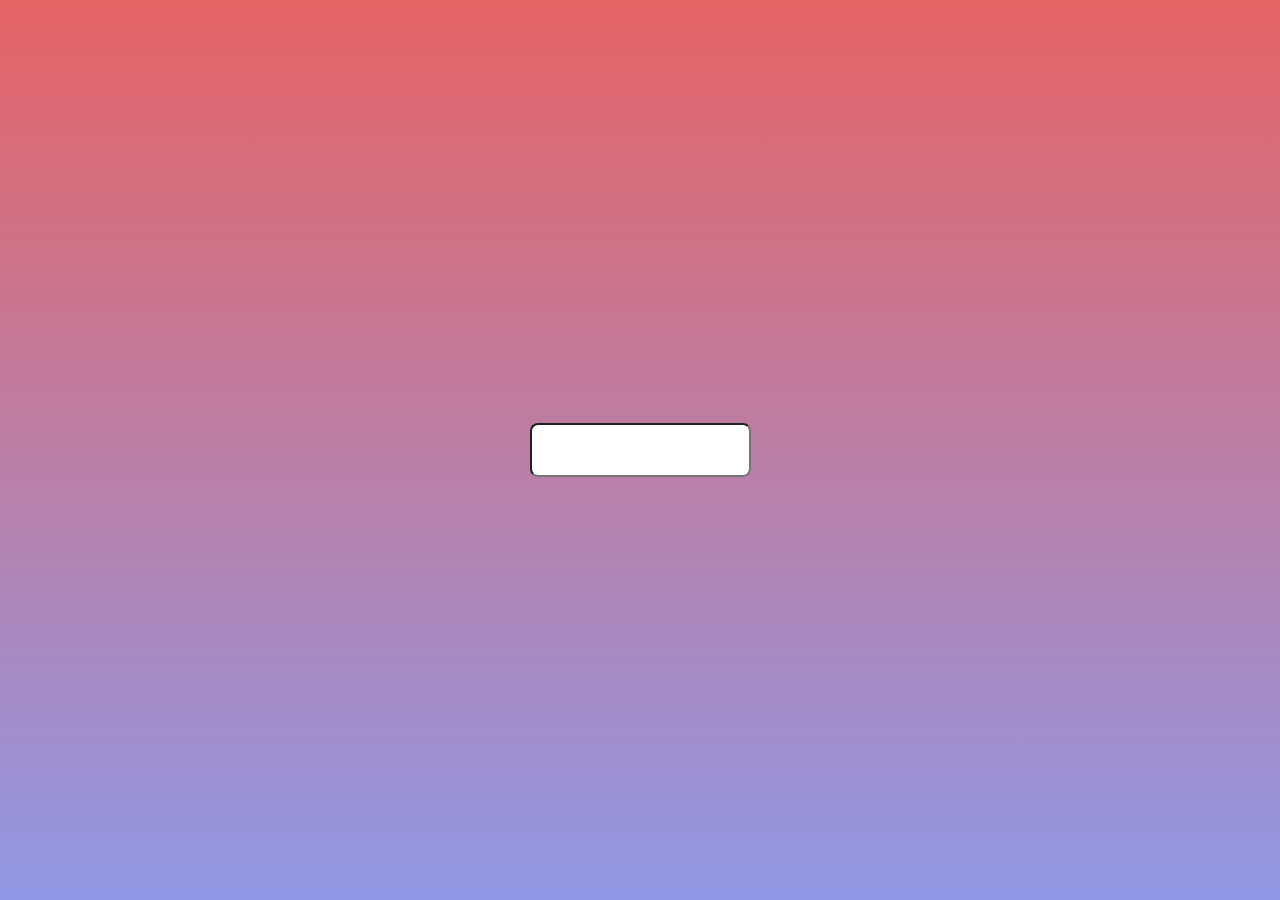
<file: jsb-8/1.html>
<!DOCTYPE html>
<html lang="ru" class="html">
<head>
    <meta charset="UTF-8">
    <meta http-equiv="X-UA-Compatible" content="IE=edge">
    <meta name="viewport" content="width=device-width, initial-scale=1.0">
    <title>Task 1</title>
    <link rel="stylesheet" href="./style/style.css">
</head>
<body class="body">
    
    <section class="exc">
        <input type="text" class="exc__input">
    </section>

    <script src="./js/1.js"></script>
</body>
</html>
</file>
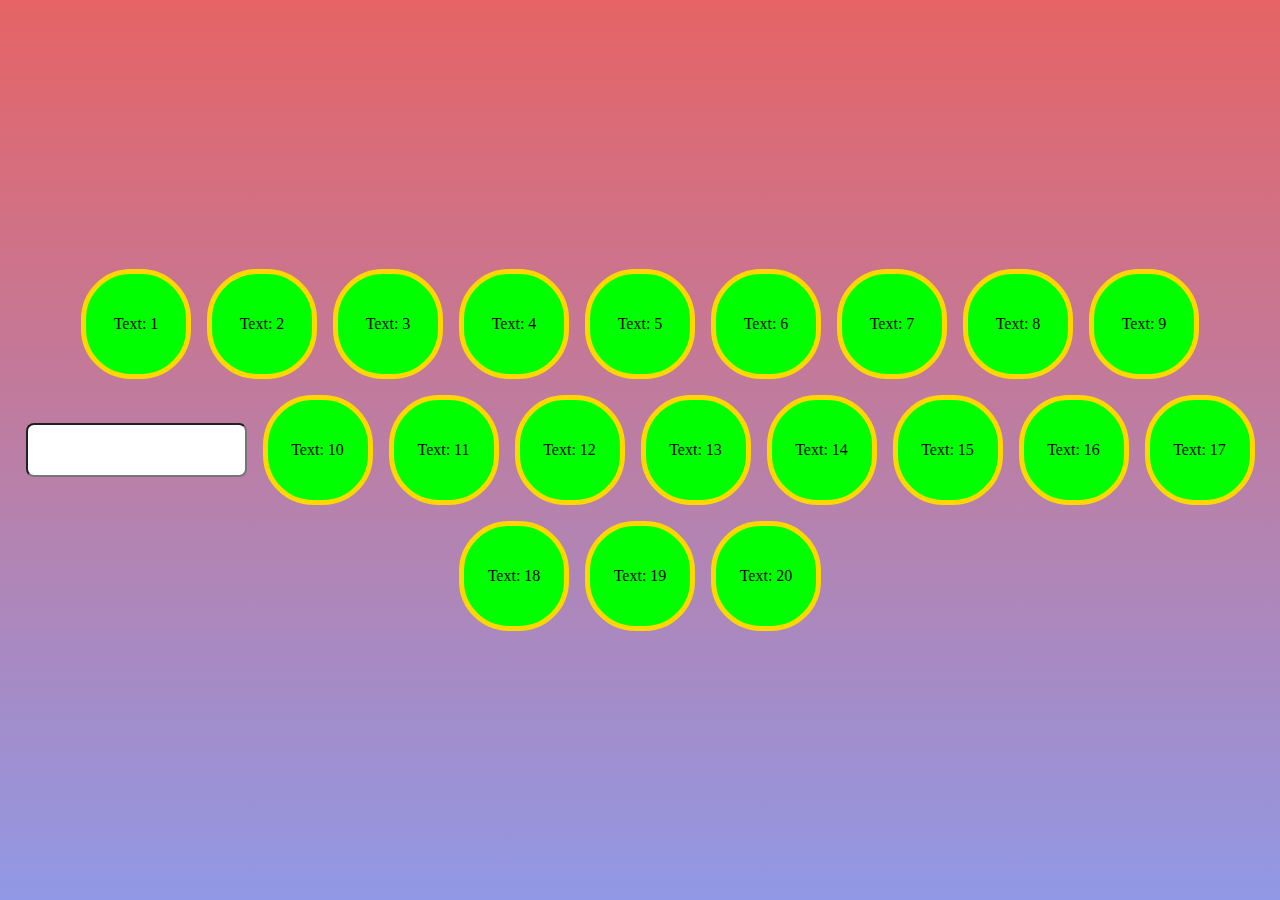
<file: jsb-8/2.html>
<!DOCTYPE html>
<html lang="ru" class="html">
<head>
    <meta charset="UTF-8">
    <meta http-equiv="X-UA-Compatible" content="IE=edge">
    <meta name="viewport" content="width=device-width, initial-scale=1.0">
    <title>Task 2</title>
    <link rel="stylesheet" href="./style/style.css">
</head>
<body class="body">
    
    <section class="exc exc_row">
        <div class="exc__neighbor">Text: 1</div>
        <div class="exc__neighbor">Text: 2</div>
        <div class="exc__neighbor">Text: 3</div>
        <div class="exc__neighbor">Text: 4</div>
        <div class="exc__neighbor">Text: 5</div>
        <div class="exc__neighbor">Text: 6</div>
        <div class="exc__neighbor">Text: 7</div>
        <div class="exc__neighbor">Text: 8</div>
        <div class="exc__neighbor">Text: 9</div>
        <input type="text" class="exc__input">
        <div class="exc__neighbor">Text: 10</div>
        <div class="exc__neighbor">Text: 11</div>
        <div class="exc__neighbor">Text: 12</div>
        <div class="exc__neighbor">Text: 13</div>
        <div class="exc__neighbor">Text: 14</div>
        <div class="exc__neighbor">Text: 15</div>
        <div class="exc__neighbor">Text: 16</div>
        <div class="exc__neighbor">Text: 17</div>
        <div class="exc__neighbor">Text: 18</div>
        <div class="exc__neighbor">Text: 19</div>
        <div class="exc__neighbor">Text: 20</div>
    </section>

    <script src="./js/2.js"></script>
</body>
</html>
</file>
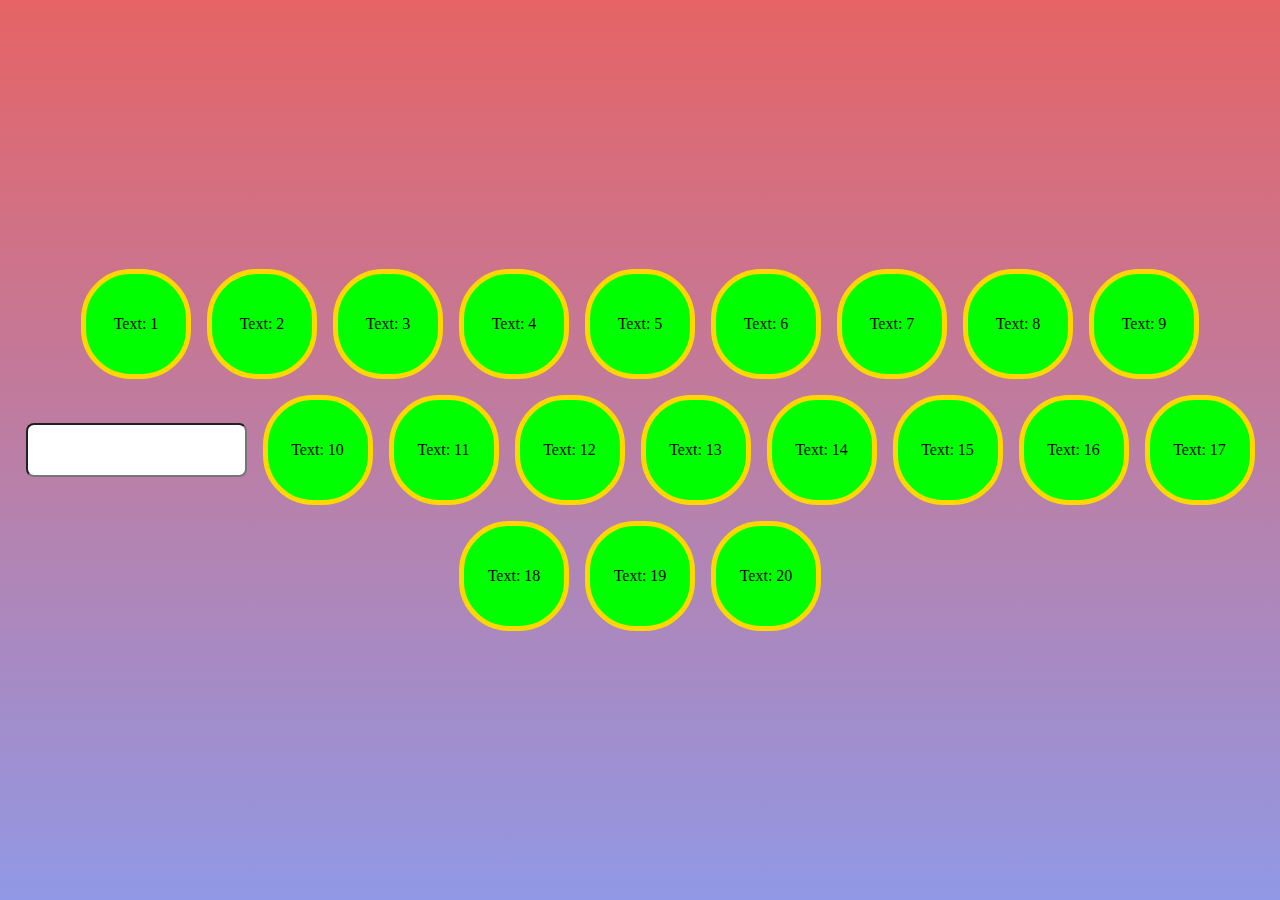
<file: jsb-8/3*.html>
<!DOCTYPE html>
<html lang="ru" class="html">
<head>
    <meta charset="UTF-8">
    <meta http-equiv="X-UA-Compatible" content="IE=edge">
    <meta name="viewport" content="width=device-width, initial-scale=1.0">
    <title>Task 3</title>
    <link rel="stylesheet" href="./style/style.css">
</head>
<body class="body">
    
    <section class="exc exc_row">
        <div class="exc__neighbor">Text: 1</div>
        <div class="exc__neighbor">Text: 2</div>
        <div class="exc__neighbor">Text: 3</div>
        <div class="exc__neighbor">Text: 4</div>
        <div class="exc__neighbor">Text: 5</div>
        <div class="exc__neighbor">Text: 6</div>
        <div class="exc__neighbor">Text: 7</div>
        <div class="exc__neighbor">Text: 8</div>
        <div class="exc__neighbor">Text: 9</div>
        <input type="text" class="exc__input">
        <div class="exc__neighbor">Text: 10</div>
        <div class="exc__neighbor">Text: 11</div>
        <div class="exc__neighbor">Text: 12</div>
        <div class="exc__neighbor">Text: 13</div>
        <div class="exc__neighbor">Text: 14</div>
        <div class="exc__neighbor">Text: 15</div>
        <div class="exc__neighbor">Text: 16</div>
        <div class="exc__neighbor">Text: 17</div>
        <div class="exc__neighbor">Text: 18</div>
        <div class="exc__neighbor">Text: 19</div>
        <div class="exc__neighbor">Text: 20</div>
    </section>

    <script src="./js/3.js"></script>
</body>
</html>
</file>
<file: jsb-8/style/style.css>
* {
  margin: 0;
  padding: 0;
}

.html,
.body {
  width: 100%;
  height: 100%;
}

.body {
  display: flex;
  flex-flow: column nowrap;
  align-content: center;
  justify-content: center;
  align-items: center;
  gap: 16px;
  background: linear-gradient(#e66465, #9198e5);
}

.exc {
  display: flex;
  flex-flow: column nowrap;
  align-content: center;
  justify-content: center;
  align-items: center;
  gap: 16px;
}
.exc__input {
  height: 50px;
  padding-left: 20px;
  padding-right: 20px;
  border-radius: 8px;
}
.exc_row {
  flex-flow: row wrap;
}
.exc__neighbor {
  width: 100px;
  height: 100px;
  border-radius: 50px;
  border: 5px solid gold;
  background-color: lime;
  display: flex;
  flex-flow: column nowrap;
  align-content: center;
  justify-content: center;
  align-items: center;
}/*# sourceMappingURL=style.css.map */
</file>
